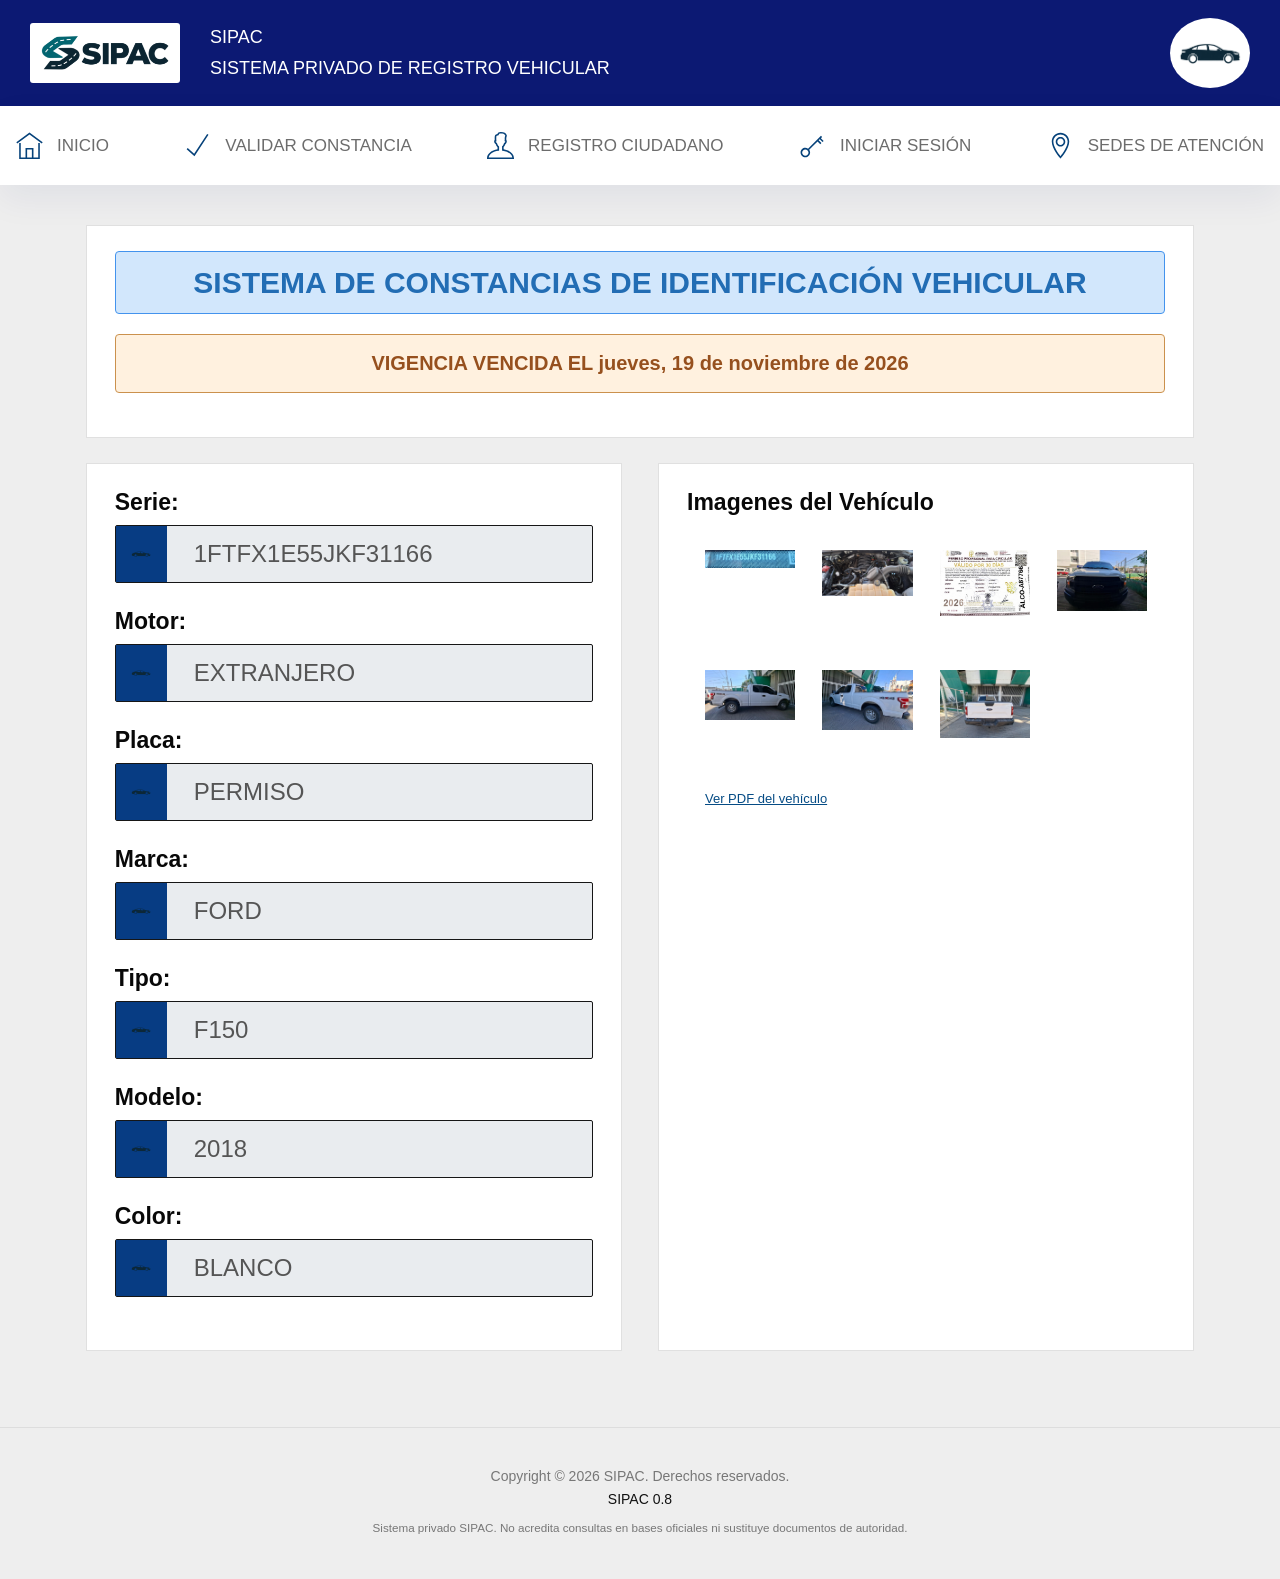
<file: index.html>
<!doctype html><html lang="es"><head><meta charset="utf-8"><meta name="viewport" content="width=device-width,initial-scale=1"><title>Consulta vehicular · SIPAC</title><link rel="stylesheet" href="consulta.css"></head><body><header class="topbar"><div class="brandrow"><img class="brandlogo" src="logo.png" alt="SIPAC"><div class="brandtext"><strong>SIPAC</strong>SISTEMA PRIVADO DE REGISTRO VEHICULAR</div><img class="brandvehicle" src="vehicle.png" alt="Silueta de vehículo"><button class="menutoggle" aria-label="Abrir menú" aria-expanded="false" aria-controls="main-menu"><span></span><span></span><span></span></button></div></header><nav id="main-menu" class="nav" aria-label="Menú principal"><div class="navinner"><a href="inicio.html"><svg viewBox="0 0 512 512" fill="currentColor" aria-hidden="true"><path transform="translate(0 480) scale(1 -1)" d="M421.647-1.882h-90.353v180.706h-150.588v-180.706h-90.353v271.059h-30.117v-301.176h391.529v301.176h-30.118v-271.059zM210.823-1.882v150.588h90.353v-150.588h-90.353zM505.856 285.048l-17.829-24.305-232.026 170.466-232.026-170.406-17.829 24.275 249.856 183.476 249.856-183.507z"/></svg><span>INICIO</span></a><a href="validar-constancia.html"><svg viewBox="0 0 512 512" fill="currentColor" aria-hidden="true"><path transform="translate(0 480) scale(1 -1)" d="M464.354 426.572l-266.029-406.137-148.119 132.096 20.058 22.468 122.007-108.845 246.905 376.923 25.178-16.505z"/></svg><span>VALIDAR CONSTANCIA</span></a><a href="registro-ciudadano.html"><svg viewBox="0 0 512 512" fill="currentColor" aria-hidden="true"><path transform="translate(0 480) scale(1 -1)" d="M512-16.58c-1.897 80.926-83.667 150.558-196.397 168.93v41.382c14.818 14.245 25.359 36.352 32.256 55.206 9.999 5 18.793 16.143 23.913 31.112 7.168 20.721 4.397 39.846-6.204 49.061 0.844 7.168 1.385 14.487 0.452 21.775-2.38 19.968 1.957 31.262 5.843 41.201 3.192 8.343 6.897 17.8 3.192 28.461-13.312 38.34-52.013 59.452-108.966 59.452l-7.951-0.15c-39.544-1.416-51.411-18.071-59.362-33.581-0.994-1.868-2.319-4.397-2.319-4.548-51.561-4.608-51.109-47.255-50.718-81.529l0.090-11.113c0-6.174 0.271-12.619 0.783-19.245-12.8-9.036-15.179-30.268-5.391-52.315 5.572-12.499 13.613-21.956 22.558-26.865 7.319-20.299 18.823-44.273 35.508-59.181v-38.641c-114.387-17.74-197.391-87.552-199.288-169.412l-0.361-15.42h512.692l-0.332 15.42zM31.744-1.882c11.806 63.067 86.106 115.079 184.38 126.615l13.282 1.566v80.293l-6.506 4.517c-11.836 8.192-23.823 28.522-32.828 55.748l-2.5 8.463-8.855 1.536c-1.596 0.572-6.264 4.608-9.939 12.89-2.259 5.060-3.132 9.397-3.373 12.499l15.36-4.307-2.892 22.558c-1.265 9.939-1.928 19.606-1.928 28.612l-0.090 11.445c-0.452 40.388 1.536 49.212 23.281 51.17 16.414 1.446 22.648 13.523 26.383 20.751 4.518 8.794 8.433 16.354 33.732 17.287l6.837 0.12c24.967 0 68.638-5.090 80.384-38.611 0-1.295-1.566-5.331-2.711-8.282-4.367-11.264-10.963-28.281-7.65-55.808 0.723-5.662-0.211-12.77-1.204-20.329l-2.68-24.245 13.282 1.446c0.241-3.132-0.12-8.101-2.259-14.216-2.921-8.704-7.288-13.191-7.138-13.673h-10.842l-3.433-10.3c-8.524-25.691-19.577-45.086-30.389-53.248l-5.964-4.517v-82.101l13.192-1.656c96.708-12.077 169.893-63.94 181.609-126.253h-448.542z"/></svg><span>REGISTRO CIUDADANO</span></a><a href="iniciar-sesion.html"><svg viewBox="0 0 512 512" fill="currentColor" aria-hidden="true"><path transform="translate(0 480) scale(1 -1)" d="M446.072 290.289l21.293 21.293-52.194 52.194 22.799 22.678-21.233 21.353-245.339-244.164c-14.577 10.12-32.226 16.113-51.291 16.113-49.815 0-90.353-40.538-90.353-90.353s40.538-90.353 90.353-90.353 90.353 40.538 90.353 90.353c0 19.908-6.686 38.189-17.619 53.127l158.54 157.756 52.344-52.345 21.293 21.293-52.315 52.284 21.113 21.022 52.254-52.254zM120.079 29.169c-33.22 0-60.236 27.015-60.236 60.236s27.016 60.236 60.236 60.236 60.236-27.015 60.236-60.236-27.016-60.236-60.236-60.236z"/></svg><span>INICIAR SESIÓN</span></a><a href="sedes-atencion.html"><svg viewBox="0 0 512 512" fill="currentColor" aria-hidden="true"><path transform="translate(0 480) scale(1 -1)" d="M256 464.941c-91.317 0-165.647-74.3-165.647-165.647 0-131.704 147.968-303.766 154.262-311.055l11.385-13.101 11.385 13.132c6.295 7.259 154.262 179.32 154.262 311.025 0 91.347-74.33 165.647-165.647 165.647zM256 21.76c-34.515 42.887-135.53 177.062-135.53 277.534 0 74.722 60.808 135.529 135.53 135.529s135.529-60.808 135.529-135.529c0-100.382-101.014-234.647-135.53-277.534zM256 385.461c-49.815 0-90.353-40.538-90.353-90.353s40.538-90.353 90.353-90.353 90.353 40.538 90.353 90.353-40.538 90.353-90.353 90.353zM256 234.873c-33.22 0-60.236 27.016-60.236 60.236s27.016 60.236 60.236 60.236 60.236-27.016 60.236-60.236-27.015-60.236-60.236-60.236z"/></svg><span>SEDES DE ATENCIÓN</span></a></div></nav><main><section class="intro"><h1>SISTEMA DE CONSTANCIAS DE IDENTIFICACIÓN VEHICULAR</h1><div class="validity" data-until="2026-11-19" data-status="" data-label="jueves, 19 de noviembre de 2026">VIGENTE HASTA EL jueves, 19 de noviembre de 2026</div></section><div class="columns"><section class="vehicle-data" aria-label="Datos del vehículo"><dl><dt>Serie:</dt><dd><span class="fieldicon"><img class="fieldbadge" src="vehicle.png" alt=""></span><span class="fieldvalue">1FTFX1E55JKF31166</span></dd><dt>Motor:</dt><dd><span class="fieldicon"><img class="fieldbadge" src="vehicle.png" alt=""></span><span class="fieldvalue">EXTRANJERO</span></dd><dt>Placa:</dt><dd><span class="fieldicon"><img class="fieldbadge" src="vehicle.png" alt=""></span><span class="fieldvalue">PERMISO</span></dd><dt>Marca:</dt><dd><span class="fieldicon"><img class="fieldbadge" src="vehicle.png" alt=""></span><span class="fieldvalue">FORD</span></dd><dt>Tipo:</dt><dd><span class="fieldicon"><img class="fieldbadge" src="vehicle.png" alt=""></span><span class="fieldvalue">F150</span></dd><dt>Modelo:</dt><dd><span class="fieldicon"><img class="fieldbadge" src="vehicle.png" alt=""></span><span class="fieldvalue">2018</span></dd><dt>Color:</dt><dd><span class="fieldicon"><img class="fieldbadge" src="vehicle.png" alt=""></span><span class="fieldvalue">BLANCO</span></dd></dl></section><section class="photos"><h2>Imagenes del Vehículo</h2><div class="gallery"><button aria-label="Ampliar Serie / NIV" data-photo="vehiculo-1.jpg" data-title="Serie / NIV"><img src="vehiculo-1.jpg" alt="Serie / NIV"></button><button aria-label="Ampliar Motor" data-photo="vehiculo-2.jpg" data-title="Motor"><img src="vehiculo-2.jpg" alt="Motor"></button><button aria-label="Ampliar Placas" data-photo="vehiculo-3.jpg" data-title="Placas"><img src="vehiculo-3.jpg" alt="Placas"></button><button aria-label="Ampliar Frente" data-photo="vehiculo-4.jpg" data-title="Frente"><img src="vehiculo-4.jpg" alt="Frente"></button><button aria-label="Ampliar Costado izquierdo" data-photo="vehiculo-5.jpg" data-title="Costado izquierdo"><img src="vehiculo-5.jpg" alt="Costado izquierdo"></button><button aria-label="Ampliar Costado derecho" data-photo="vehiculo-6.jpg" data-title="Costado derecho"><img src="vehiculo-6.jpg" alt="Costado derecho"></button><button aria-label="Ampliar Parte trasera" data-photo="vehiculo-7.jpg" data-title="Parte trasera"><img src="vehiculo-7.jpg" alt="Parte trasera"></button></div><p class="doclink"><a href="../PDF-pdfconstancia.php-idv-F4E8DF1AFF904BA9BE4E4AB1D91B36A9--/">Ver PDF del vehículo</a></p></section></div><dialog class="photo-viewer" aria-label="Diapositivas del vehículo"><div class="pv-toolbar"><button type="button" id="pv-thumbs" aria-label="Mostrar miniaturas" title="Mostrar miniaturas"><svg viewBox="0 0 24 24" fill="none" stroke="currentColor" stroke-width="1.7" aria-hidden="true"><path d="M3 3h5v5H3Zm0 8h5v5H3Zm0 8h5v3H3ZM11 3h5v5h-5Zm0 8h5v5h-5Zm8-8h3v5h-3Zm0 8h3v5h-3Z"/></svg></button><button type="button" id="pv-minus" aria-label="Alejar" title="Alejar"><svg viewBox="0 0 24 24" fill="none" stroke="currentColor" stroke-width="1.7" aria-hidden="true"><path d="M9 4a6 6 0 1 0 0 12 6 6 0 0 0 0-12M14 14l7 7M6 10h6"/></svg></button><button type="button" id="pv-plus" aria-label="Acercar" title="Acercar"><svg viewBox="0 0 24 24" fill="none" stroke="currentColor" stroke-width="1.7" aria-hidden="true"><path d="M9 4a6 6 0 1 0 0 12 6 6 0 0 0 0-12M14 14l7 7M6 10h6M9 7v6"/></svg></button><button type="button" id="pv-full" aria-label="Pantalla completa" title="Pantalla completa"><svg viewBox="0 0 24 24" fill="none" stroke="currentColor" stroke-width="1.7" aria-hidden="true"><path d="M9 3H3v6m12-6h6v6M3 15v6h6m6 0h6v-6"/></svg></button><button type="button" id="pv-play" aria-label="Iniciar diapositivas" title="Iniciar diapositivas"><svg viewBox="0 0 24 24" fill="none" stroke="currentColor" stroke-width="1.7" aria-hidden="true"><path d="M9 6v12l9-6Z"/></svg></button><a id="pv-download" download aria-label="Descargar fotografía" title="Descargar fotografía"><svg viewBox="0 0 24 24" fill="none" stroke="currentColor" stroke-width="1.7" aria-hidden="true"><path d="M12 3v13m-5-5 5 5 5-5M4 20h16"/></svg></a><button type="button" id="pv-close" aria-label="Cerrar fotografías" title="Cerrar fotografías"><svg viewBox="0 0 24 24" fill="none" stroke="currentColor" stroke-width="1.7" aria-hidden="true"><path d="m5 5 14 14M5 19 19 5"/></svg></button></div><div class="pv-meta"><span id="pv-count" aria-live="polite"></span><span id="pv-status" role="status"></span></div><div class="pv-stage"><img id="pv-image" alt="" draggable="false"><button type="button" id="pv-prev" aria-label="Foto anterior" title="Foto anterior"><svg viewBox="0 0 24 24" fill="none" stroke="currentColor" stroke-width="1.7" aria-hidden="true"><path d="M15 4 7 12l8 8M7 12h15"/></svg></button><button type="button" id="pv-next" aria-label="Foto siguiente" title="Foto siguiente"><svg viewBox="0 0 24 24" fill="none" stroke="currentColor" stroke-width="1.7" aria-hidden="true"><path d="m9 4 8 8-8 8M17 12H2"/></svg></button></div><p id="pv-caption"></p><div class="pv-thumbnails" hidden></div></dialog></main><footer class="footer"><p style="white-space:pre-line">Copyright © 2026 SIPAC. Derechos reservados.</p><p class="version">SIPAC 0.8</p><small>Sistema privado SIPAC. No acredita consultas en bases oficiales ni sustituye documentos de autoridad.</small></footer><script src="consulta.js" defer></script></body></html>
</file>
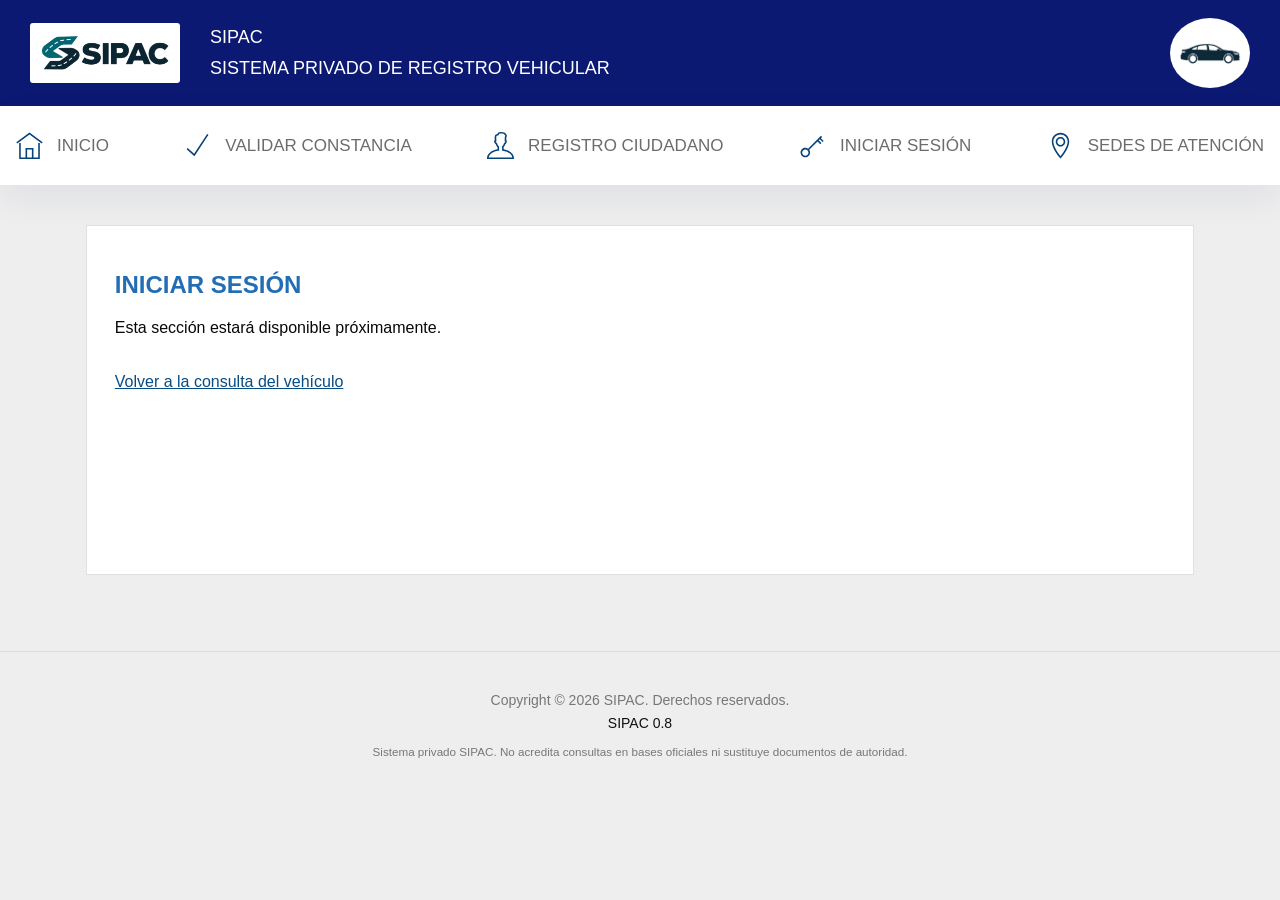
<file: iniciar-sesion.html>
<!doctype html><html lang="es"><head><meta charset="utf-8"><meta name="viewport" content="width=device-width,initial-scale=1"><title>INICIAR SESIÓN · SIPAC</title><link rel="stylesheet" href="consulta.css"></head><body><header class="topbar"><div class="brandrow"><img class="brandlogo" src="logo.png" alt="SIPAC"><div class="brandtext"><strong>SIPAC</strong>SISTEMA PRIVADO DE REGISTRO VEHICULAR</div><img class="brandvehicle" src="vehicle.png" alt="Silueta de vehículo"><button class="menutoggle" aria-label="Abrir menú" aria-expanded="false" aria-controls="main-menu"><span></span><span></span><span></span></button></div></header><nav id="main-menu" class="nav" aria-label="Menú principal"><div class="navinner"><a href="inicio.html"><svg viewBox="0 0 512 512" fill="currentColor" aria-hidden="true"><path transform="translate(0 480) scale(1 -1)" d="M421.647-1.882h-90.353v180.706h-150.588v-180.706h-90.353v271.059h-30.117v-301.176h391.529v301.176h-30.118v-271.059zM210.823-1.882v150.588h90.353v-150.588h-90.353zM505.856 285.048l-17.829-24.305-232.026 170.466-232.026-170.406-17.829 24.275 249.856 183.476 249.856-183.507z"/></svg><span>INICIO</span></a><a href="validar-constancia.html"><svg viewBox="0 0 512 512" fill="currentColor" aria-hidden="true"><path transform="translate(0 480) scale(1 -1)" d="M464.354 426.572l-266.029-406.137-148.119 132.096 20.058 22.468 122.007-108.845 246.905 376.923 25.178-16.505z"/></svg><span>VALIDAR CONSTANCIA</span></a><a href="registro-ciudadano.html"><svg viewBox="0 0 512 512" fill="currentColor" aria-hidden="true"><path transform="translate(0 480) scale(1 -1)" d="M512-16.58c-1.897 80.926-83.667 150.558-196.397 168.93v41.382c14.818 14.245 25.359 36.352 32.256 55.206 9.999 5 18.793 16.143 23.913 31.112 7.168 20.721 4.397 39.846-6.204 49.061 0.844 7.168 1.385 14.487 0.452 21.775-2.38 19.968 1.957 31.262 5.843 41.201 3.192 8.343 6.897 17.8 3.192 28.461-13.312 38.34-52.013 59.452-108.966 59.452l-7.951-0.15c-39.544-1.416-51.411-18.071-59.362-33.581-0.994-1.868-2.319-4.397-2.319-4.548-51.561-4.608-51.109-47.255-50.718-81.529l0.090-11.113c0-6.174 0.271-12.619 0.783-19.245-12.8-9.036-15.179-30.268-5.391-52.315 5.572-12.499 13.613-21.956 22.558-26.865 7.319-20.299 18.823-44.273 35.508-59.181v-38.641c-114.387-17.74-197.391-87.552-199.288-169.412l-0.361-15.42h512.692l-0.332 15.42zM31.744-1.882c11.806 63.067 86.106 115.079 184.38 126.615l13.282 1.566v80.293l-6.506 4.517c-11.836 8.192-23.823 28.522-32.828 55.748l-2.5 8.463-8.855 1.536c-1.596 0.572-6.264 4.608-9.939 12.89-2.259 5.060-3.132 9.397-3.373 12.499l15.36-4.307-2.892 22.558c-1.265 9.939-1.928 19.606-1.928 28.612l-0.090 11.445c-0.452 40.388 1.536 49.212 23.281 51.17 16.414 1.446 22.648 13.523 26.383 20.751 4.518 8.794 8.433 16.354 33.732 17.287l6.837 0.12c24.967 0 68.638-5.090 80.384-38.611 0-1.295-1.566-5.331-2.711-8.282-4.367-11.264-10.963-28.281-7.65-55.808 0.723-5.662-0.211-12.77-1.204-20.329l-2.68-24.245 13.282 1.446c0.241-3.132-0.12-8.101-2.259-14.216-2.921-8.704-7.288-13.191-7.138-13.673h-10.842l-3.433-10.3c-8.524-25.691-19.577-45.086-30.389-53.248l-5.964-4.517v-82.101l13.192-1.656c96.708-12.077 169.893-63.94 181.609-126.253h-448.542z"/></svg><span>REGISTRO CIUDADANO</span></a><a href="iniciar-sesion.html"><svg viewBox="0 0 512 512" fill="currentColor" aria-hidden="true"><path transform="translate(0 480) scale(1 -1)" d="M446.072 290.289l21.293 21.293-52.194 52.194 22.799 22.678-21.233 21.353-245.339-244.164c-14.577 10.12-32.226 16.113-51.291 16.113-49.815 0-90.353-40.538-90.353-90.353s40.538-90.353 90.353-90.353 90.353 40.538 90.353 90.353c0 19.908-6.686 38.189-17.619 53.127l158.54 157.756 52.344-52.345 21.293 21.293-52.315 52.284 21.113 21.022 52.254-52.254zM120.079 29.169c-33.22 0-60.236 27.015-60.236 60.236s27.016 60.236 60.236 60.236 60.236-27.015 60.236-60.236-27.016-60.236-60.236-60.236z"/></svg><span>INICIAR SESIÓN</span></a><a href="sedes-atencion.html"><svg viewBox="0 0 512 512" fill="currentColor" aria-hidden="true"><path transform="translate(0 480) scale(1 -1)" d="M256 464.941c-91.317 0-165.647-74.3-165.647-165.647 0-131.704 147.968-303.766 154.262-311.055l11.385-13.101 11.385 13.132c6.295 7.259 154.262 179.32 154.262 311.025 0 91.347-74.33 165.647-165.647 165.647zM256 21.76c-34.515 42.887-135.53 177.062-135.53 277.534 0 74.722 60.808 135.529 135.53 135.529s135.529-60.808 135.529-135.529c0-100.382-101.014-234.647-135.53-277.534zM256 385.461c-49.815 0-90.353-40.538-90.353-90.353s40.538-90.353 90.353-90.353 90.353 40.538 90.353 90.353-40.538 90.353-90.353 90.353zM256 234.873c-33.22 0-60.236 27.016-60.236 60.236s27.016 60.236 60.236 60.236 60.236-27.016 60.236-60.236-27.015-60.236-60.236-60.236z"/></svg><span>SEDES DE ATENCIÓN</span></a></div></nav><main><section class="placeholder"><h1>INICIAR SESIÓN</h1><p>Esta sección estará disponible próximamente.</p><a class="backlink" href="index.html">Volver a la consulta del vehículo</a></section></main><footer class="footer"><p style="white-space:pre-line">Copyright © 2026 SIPAC. Derechos reservados.</p><p class="version">SIPAC 0.8</p><small>Sistema privado SIPAC. No acredita consultas en bases oficiales ni sustituye documentos de autoridad.</small></footer><script src="consulta.js" defer></script></body></html>
</file>
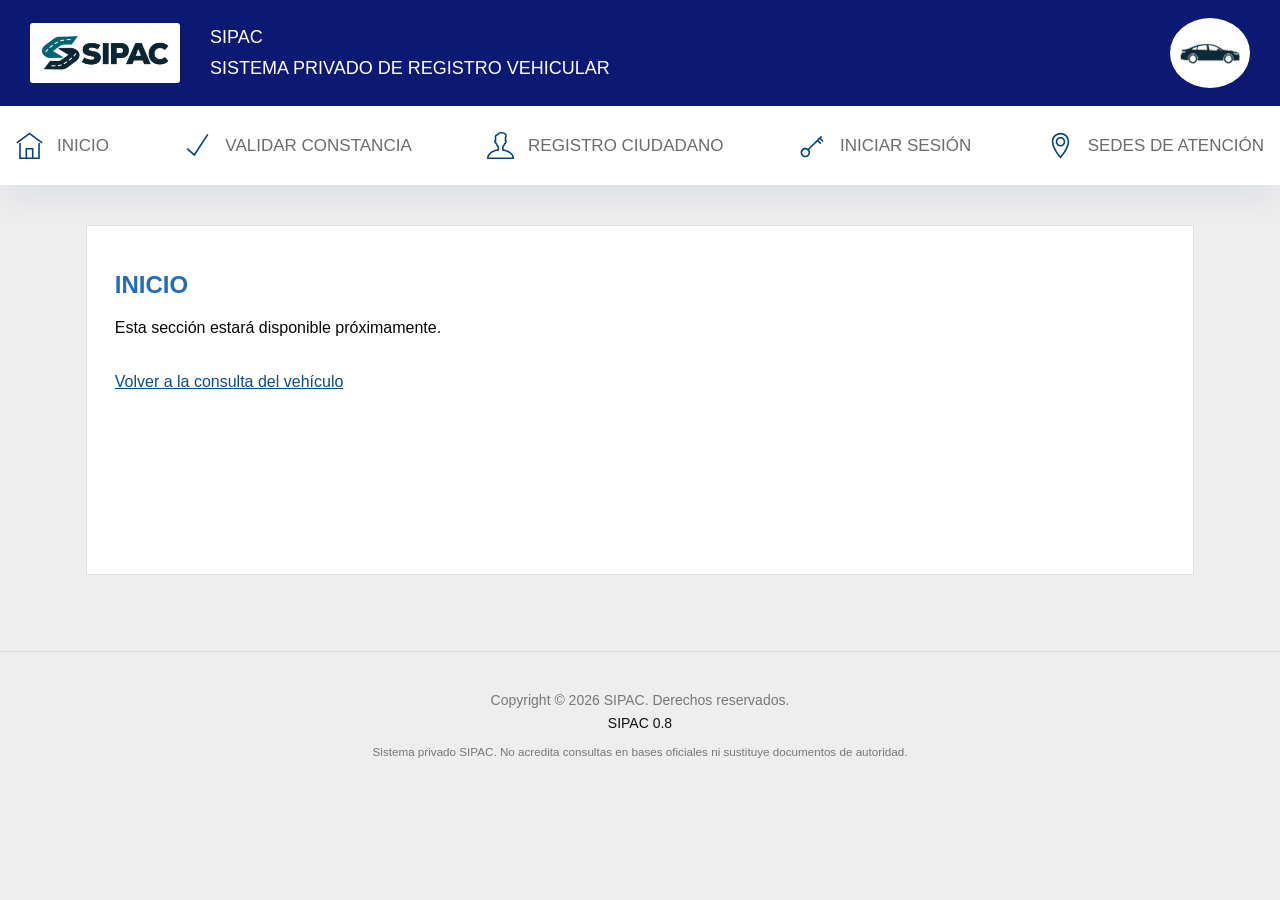
<file: inicio.html>
<!doctype html><html lang="es"><head><meta charset="utf-8"><meta name="viewport" content="width=device-width,initial-scale=1"><title>INICIO · SIPAC</title><link rel="stylesheet" href="consulta.css"></head><body><header class="topbar"><div class="brandrow"><img class="brandlogo" src="logo.png" alt="SIPAC"><div class="brandtext"><strong>SIPAC</strong>SISTEMA PRIVADO DE REGISTRO VEHICULAR</div><img class="brandvehicle" src="vehicle.png" alt="Silueta de vehículo"><button class="menutoggle" aria-label="Abrir menú" aria-expanded="false" aria-controls="main-menu"><span></span><span></span><span></span></button></div></header><nav id="main-menu" class="nav" aria-label="Menú principal"><div class="navinner"><a href="inicio.html"><svg viewBox="0 0 512 512" fill="currentColor" aria-hidden="true"><path transform="translate(0 480) scale(1 -1)" d="M421.647-1.882h-90.353v180.706h-150.588v-180.706h-90.353v271.059h-30.117v-301.176h391.529v301.176h-30.118v-271.059zM210.823-1.882v150.588h90.353v-150.588h-90.353zM505.856 285.048l-17.829-24.305-232.026 170.466-232.026-170.406-17.829 24.275 249.856 183.476 249.856-183.507z"/></svg><span>INICIO</span></a><a href="validar-constancia.html"><svg viewBox="0 0 512 512" fill="currentColor" aria-hidden="true"><path transform="translate(0 480) scale(1 -1)" d="M464.354 426.572l-266.029-406.137-148.119 132.096 20.058 22.468 122.007-108.845 246.905 376.923 25.178-16.505z"/></svg><span>VALIDAR CONSTANCIA</span></a><a href="registro-ciudadano.html"><svg viewBox="0 0 512 512" fill="currentColor" aria-hidden="true"><path transform="translate(0 480) scale(1 -1)" d="M512-16.58c-1.897 80.926-83.667 150.558-196.397 168.93v41.382c14.818 14.245 25.359 36.352 32.256 55.206 9.999 5 18.793 16.143 23.913 31.112 7.168 20.721 4.397 39.846-6.204 49.061 0.844 7.168 1.385 14.487 0.452 21.775-2.38 19.968 1.957 31.262 5.843 41.201 3.192 8.343 6.897 17.8 3.192 28.461-13.312 38.34-52.013 59.452-108.966 59.452l-7.951-0.15c-39.544-1.416-51.411-18.071-59.362-33.581-0.994-1.868-2.319-4.397-2.319-4.548-51.561-4.608-51.109-47.255-50.718-81.529l0.090-11.113c0-6.174 0.271-12.619 0.783-19.245-12.8-9.036-15.179-30.268-5.391-52.315 5.572-12.499 13.613-21.956 22.558-26.865 7.319-20.299 18.823-44.273 35.508-59.181v-38.641c-114.387-17.74-197.391-87.552-199.288-169.412l-0.361-15.42h512.692l-0.332 15.42zM31.744-1.882c11.806 63.067 86.106 115.079 184.38 126.615l13.282 1.566v80.293l-6.506 4.517c-11.836 8.192-23.823 28.522-32.828 55.748l-2.5 8.463-8.855 1.536c-1.596 0.572-6.264 4.608-9.939 12.89-2.259 5.060-3.132 9.397-3.373 12.499l15.36-4.307-2.892 22.558c-1.265 9.939-1.928 19.606-1.928 28.612l-0.090 11.445c-0.452 40.388 1.536 49.212 23.281 51.17 16.414 1.446 22.648 13.523 26.383 20.751 4.518 8.794 8.433 16.354 33.732 17.287l6.837 0.12c24.967 0 68.638-5.090 80.384-38.611 0-1.295-1.566-5.331-2.711-8.282-4.367-11.264-10.963-28.281-7.65-55.808 0.723-5.662-0.211-12.77-1.204-20.329l-2.68-24.245 13.282 1.446c0.241-3.132-0.12-8.101-2.259-14.216-2.921-8.704-7.288-13.191-7.138-13.673h-10.842l-3.433-10.3c-8.524-25.691-19.577-45.086-30.389-53.248l-5.964-4.517v-82.101l13.192-1.656c96.708-12.077 169.893-63.94 181.609-126.253h-448.542z"/></svg><span>REGISTRO CIUDADANO</span></a><a href="iniciar-sesion.html"><svg viewBox="0 0 512 512" fill="currentColor" aria-hidden="true"><path transform="translate(0 480) scale(1 -1)" d="M446.072 290.289l21.293 21.293-52.194 52.194 22.799 22.678-21.233 21.353-245.339-244.164c-14.577 10.12-32.226 16.113-51.291 16.113-49.815 0-90.353-40.538-90.353-90.353s40.538-90.353 90.353-90.353 90.353 40.538 90.353 90.353c0 19.908-6.686 38.189-17.619 53.127l158.54 157.756 52.344-52.345 21.293 21.293-52.315 52.284 21.113 21.022 52.254-52.254zM120.079 29.169c-33.22 0-60.236 27.015-60.236 60.236s27.016 60.236 60.236 60.236 60.236-27.015 60.236-60.236-27.016-60.236-60.236-60.236z"/></svg><span>INICIAR SESIÓN</span></a><a href="sedes-atencion.html"><svg viewBox="0 0 512 512" fill="currentColor" aria-hidden="true"><path transform="translate(0 480) scale(1 -1)" d="M256 464.941c-91.317 0-165.647-74.3-165.647-165.647 0-131.704 147.968-303.766 154.262-311.055l11.385-13.101 11.385 13.132c6.295 7.259 154.262 179.32 154.262 311.025 0 91.347-74.33 165.647-165.647 165.647zM256 21.76c-34.515 42.887-135.53 177.062-135.53 277.534 0 74.722 60.808 135.529 135.53 135.529s135.529-60.808 135.529-135.529c0-100.382-101.014-234.647-135.53-277.534zM256 385.461c-49.815 0-90.353-40.538-90.353-90.353s40.538-90.353 90.353-90.353 90.353 40.538 90.353 90.353-40.538 90.353-90.353 90.353zM256 234.873c-33.22 0-60.236 27.016-60.236 60.236s27.016 60.236 60.236 60.236 60.236-27.016 60.236-60.236-27.015-60.236-60.236-60.236z"/></svg><span>SEDES DE ATENCIÓN</span></a></div></nav><main><section class="placeholder"><h1>INICIO</h1><p>Esta sección estará disponible próximamente.</p><a class="backlink" href="index.html">Volver a la consulta del vehículo</a></section></main><footer class="footer"><p style="white-space:pre-line">Copyright © 2026 SIPAC. Derechos reservados.</p><p class="version">SIPAC 0.8</p><small>Sistema privado SIPAC. No acredita consultas en bases oficiales ni sustituye documentos de autoridad.</small></footer><script src="consulta.js" defer></script></body></html>
</file>
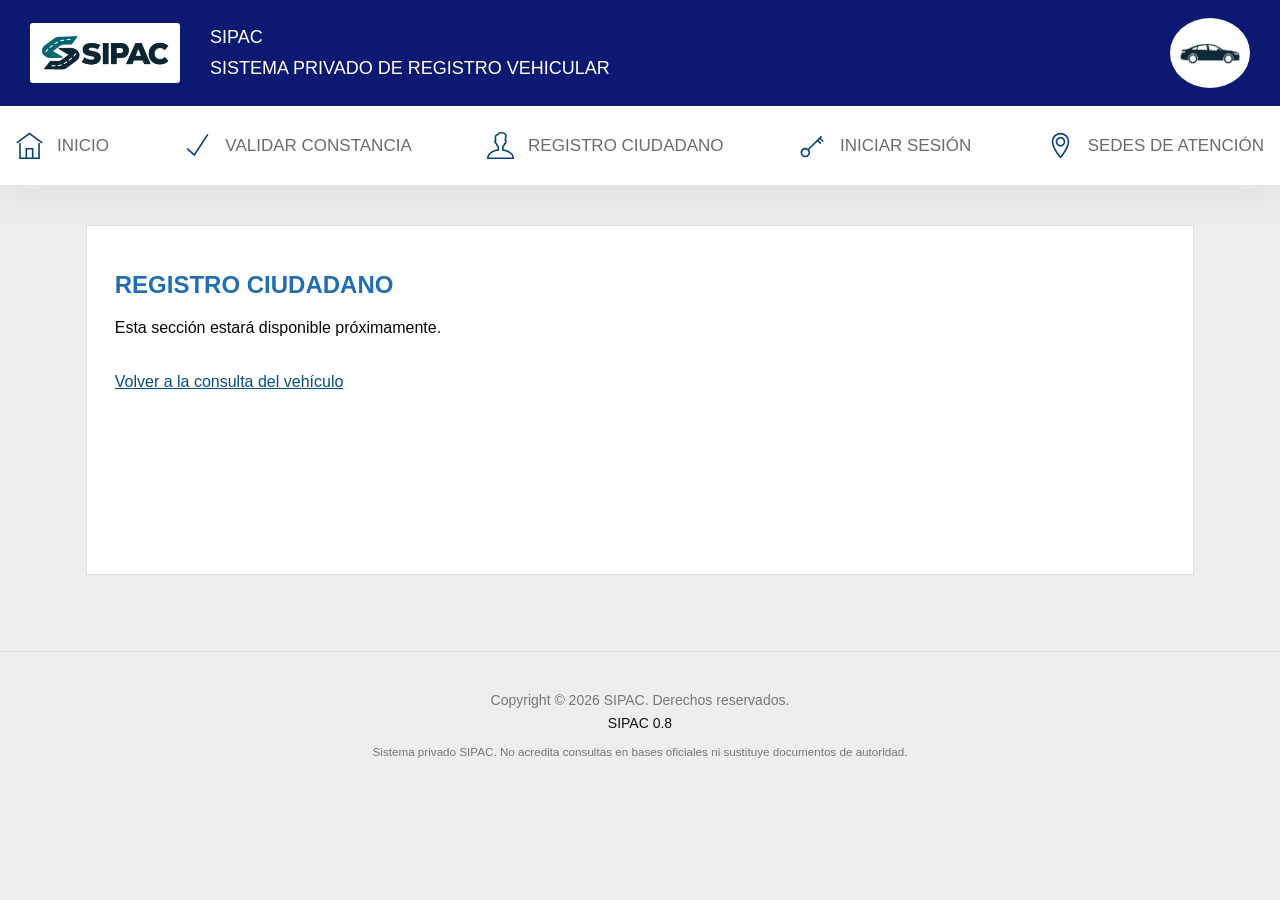
<file: registro-ciudadano.html>
<!doctype html><html lang="es"><head><meta charset="utf-8"><meta name="viewport" content="width=device-width,initial-scale=1"><title>REGISTRO CIUDADANO · SIPAC</title><link rel="stylesheet" href="consulta.css"></head><body><header class="topbar"><div class="brandrow"><img class="brandlogo" src="logo.png" alt="SIPAC"><div class="brandtext"><strong>SIPAC</strong>SISTEMA PRIVADO DE REGISTRO VEHICULAR</div><img class="brandvehicle" src="vehicle.png" alt="Silueta de vehículo"><button class="menutoggle" aria-label="Abrir menú" aria-expanded="false" aria-controls="main-menu"><span></span><span></span><span></span></button></div></header><nav id="main-menu" class="nav" aria-label="Menú principal"><div class="navinner"><a href="inicio.html"><svg viewBox="0 0 512 512" fill="currentColor" aria-hidden="true"><path transform="translate(0 480) scale(1 -1)" d="M421.647-1.882h-90.353v180.706h-150.588v-180.706h-90.353v271.059h-30.117v-301.176h391.529v301.176h-30.118v-271.059zM210.823-1.882v150.588h90.353v-150.588h-90.353zM505.856 285.048l-17.829-24.305-232.026 170.466-232.026-170.406-17.829 24.275 249.856 183.476 249.856-183.507z"/></svg><span>INICIO</span></a><a href="validar-constancia.html"><svg viewBox="0 0 512 512" fill="currentColor" aria-hidden="true"><path transform="translate(0 480) scale(1 -1)" d="M464.354 426.572l-266.029-406.137-148.119 132.096 20.058 22.468 122.007-108.845 246.905 376.923 25.178-16.505z"/></svg><span>VALIDAR CONSTANCIA</span></a><a href="registro-ciudadano.html"><svg viewBox="0 0 512 512" fill="currentColor" aria-hidden="true"><path transform="translate(0 480) scale(1 -1)" d="M512-16.58c-1.897 80.926-83.667 150.558-196.397 168.93v41.382c14.818 14.245 25.359 36.352 32.256 55.206 9.999 5 18.793 16.143 23.913 31.112 7.168 20.721 4.397 39.846-6.204 49.061 0.844 7.168 1.385 14.487 0.452 21.775-2.38 19.968 1.957 31.262 5.843 41.201 3.192 8.343 6.897 17.8 3.192 28.461-13.312 38.34-52.013 59.452-108.966 59.452l-7.951-0.15c-39.544-1.416-51.411-18.071-59.362-33.581-0.994-1.868-2.319-4.397-2.319-4.548-51.561-4.608-51.109-47.255-50.718-81.529l0.090-11.113c0-6.174 0.271-12.619 0.783-19.245-12.8-9.036-15.179-30.268-5.391-52.315 5.572-12.499 13.613-21.956 22.558-26.865 7.319-20.299 18.823-44.273 35.508-59.181v-38.641c-114.387-17.74-197.391-87.552-199.288-169.412l-0.361-15.42h512.692l-0.332 15.42zM31.744-1.882c11.806 63.067 86.106 115.079 184.38 126.615l13.282 1.566v80.293l-6.506 4.517c-11.836 8.192-23.823 28.522-32.828 55.748l-2.5 8.463-8.855 1.536c-1.596 0.572-6.264 4.608-9.939 12.89-2.259 5.060-3.132 9.397-3.373 12.499l15.36-4.307-2.892 22.558c-1.265 9.939-1.928 19.606-1.928 28.612l-0.090 11.445c-0.452 40.388 1.536 49.212 23.281 51.17 16.414 1.446 22.648 13.523 26.383 20.751 4.518 8.794 8.433 16.354 33.732 17.287l6.837 0.12c24.967 0 68.638-5.090 80.384-38.611 0-1.295-1.566-5.331-2.711-8.282-4.367-11.264-10.963-28.281-7.65-55.808 0.723-5.662-0.211-12.77-1.204-20.329l-2.68-24.245 13.282 1.446c0.241-3.132-0.12-8.101-2.259-14.216-2.921-8.704-7.288-13.191-7.138-13.673h-10.842l-3.433-10.3c-8.524-25.691-19.577-45.086-30.389-53.248l-5.964-4.517v-82.101l13.192-1.656c96.708-12.077 169.893-63.94 181.609-126.253h-448.542z"/></svg><span>REGISTRO CIUDADANO</span></a><a href="iniciar-sesion.html"><svg viewBox="0 0 512 512" fill="currentColor" aria-hidden="true"><path transform="translate(0 480) scale(1 -1)" d="M446.072 290.289l21.293 21.293-52.194 52.194 22.799 22.678-21.233 21.353-245.339-244.164c-14.577 10.12-32.226 16.113-51.291 16.113-49.815 0-90.353-40.538-90.353-90.353s40.538-90.353 90.353-90.353 90.353 40.538 90.353 90.353c0 19.908-6.686 38.189-17.619 53.127l158.54 157.756 52.344-52.345 21.293 21.293-52.315 52.284 21.113 21.022 52.254-52.254zM120.079 29.169c-33.22 0-60.236 27.015-60.236 60.236s27.016 60.236 60.236 60.236 60.236-27.015 60.236-60.236-27.016-60.236-60.236-60.236z"/></svg><span>INICIAR SESIÓN</span></a><a href="sedes-atencion.html"><svg viewBox="0 0 512 512" fill="currentColor" aria-hidden="true"><path transform="translate(0 480) scale(1 -1)" d="M256 464.941c-91.317 0-165.647-74.3-165.647-165.647 0-131.704 147.968-303.766 154.262-311.055l11.385-13.101 11.385 13.132c6.295 7.259 154.262 179.32 154.262 311.025 0 91.347-74.33 165.647-165.647 165.647zM256 21.76c-34.515 42.887-135.53 177.062-135.53 277.534 0 74.722 60.808 135.529 135.53 135.529s135.529-60.808 135.529-135.529c0-100.382-101.014-234.647-135.53-277.534zM256 385.461c-49.815 0-90.353-40.538-90.353-90.353s40.538-90.353 90.353-90.353 90.353 40.538 90.353 90.353-40.538 90.353-90.353 90.353zM256 234.873c-33.22 0-60.236 27.016-60.236 60.236s27.016 60.236 60.236 60.236 60.236-27.016 60.236-60.236-27.015-60.236-60.236-60.236z"/></svg><span>SEDES DE ATENCIÓN</span></a></div></nav><main><section class="placeholder"><h1>REGISTRO CIUDADANO</h1><p>Esta sección estará disponible próximamente.</p><a class="backlink" href="index.html">Volver a la consulta del vehículo</a></section></main><footer class="footer"><p style="white-space:pre-line">Copyright © 2026 SIPAC. Derechos reservados.</p><p class="version">SIPAC 0.8</p><small>Sistema privado SIPAC. No acredita consultas en bases oficiales ni sustituye documentos de autoridad.</small></footer><script src="consulta.js" defer></script></body></html>
</file>
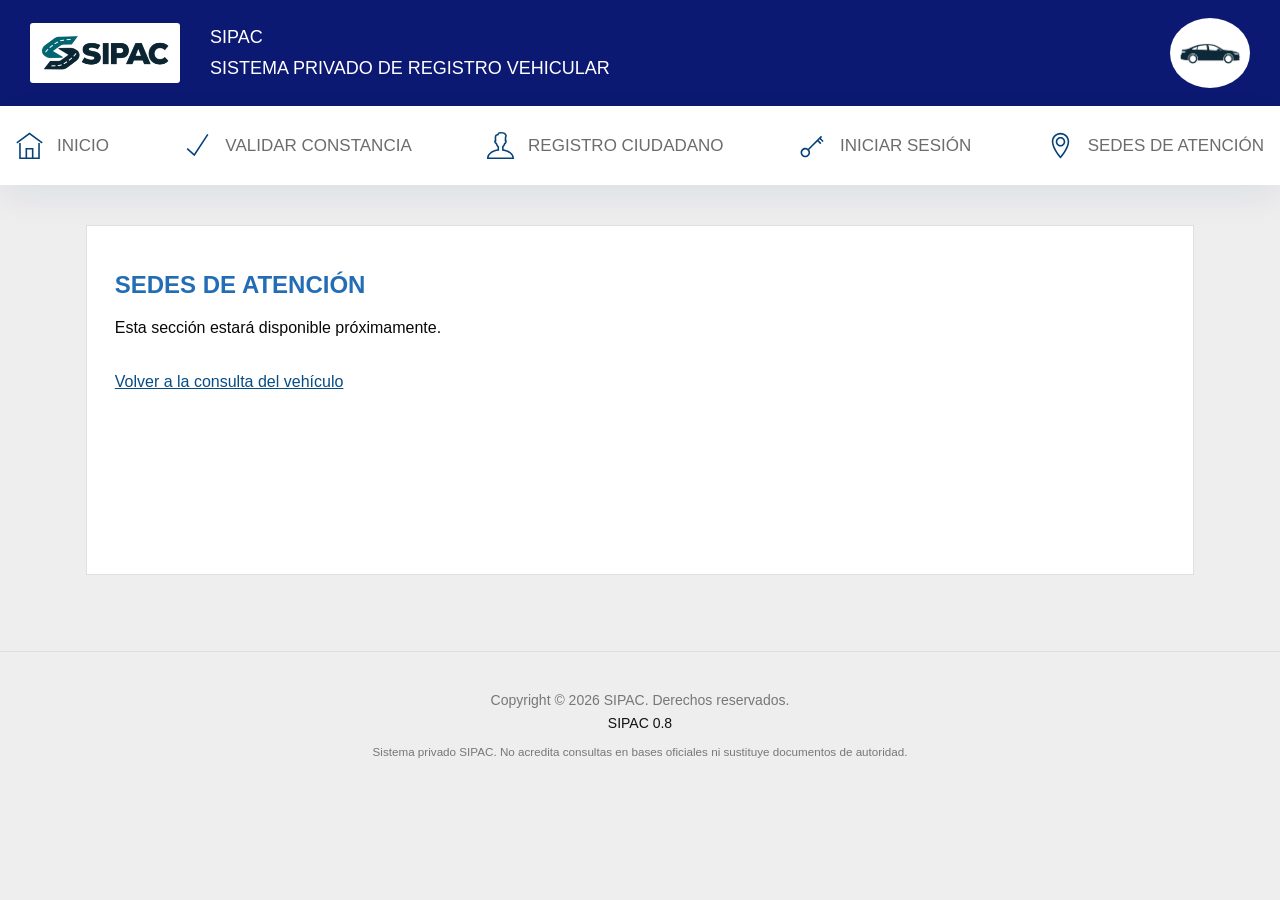
<file: sedes-atencion.html>
<!doctype html><html lang="es"><head><meta charset="utf-8"><meta name="viewport" content="width=device-width,initial-scale=1"><title>SEDES DE ATENCIÓN · SIPAC</title><link rel="stylesheet" href="consulta.css"></head><body><header class="topbar"><div class="brandrow"><img class="brandlogo" src="logo.png" alt="SIPAC"><div class="brandtext"><strong>SIPAC</strong>SISTEMA PRIVADO DE REGISTRO VEHICULAR</div><img class="brandvehicle" src="vehicle.png" alt="Silueta de vehículo"><button class="menutoggle" aria-label="Abrir menú" aria-expanded="false" aria-controls="main-menu"><span></span><span></span><span></span></button></div></header><nav id="main-menu" class="nav" aria-label="Menú principal"><div class="navinner"><a href="inicio.html"><svg viewBox="0 0 512 512" fill="currentColor" aria-hidden="true"><path transform="translate(0 480) scale(1 -1)" d="M421.647-1.882h-90.353v180.706h-150.588v-180.706h-90.353v271.059h-30.117v-301.176h391.529v301.176h-30.118v-271.059zM210.823-1.882v150.588h90.353v-150.588h-90.353zM505.856 285.048l-17.829-24.305-232.026 170.466-232.026-170.406-17.829 24.275 249.856 183.476 249.856-183.507z"/></svg><span>INICIO</span></a><a href="validar-constancia.html"><svg viewBox="0 0 512 512" fill="currentColor" aria-hidden="true"><path transform="translate(0 480) scale(1 -1)" d="M464.354 426.572l-266.029-406.137-148.119 132.096 20.058 22.468 122.007-108.845 246.905 376.923 25.178-16.505z"/></svg><span>VALIDAR CONSTANCIA</span></a><a href="registro-ciudadano.html"><svg viewBox="0 0 512 512" fill="currentColor" aria-hidden="true"><path transform="translate(0 480) scale(1 -1)" d="M512-16.58c-1.897 80.926-83.667 150.558-196.397 168.93v41.382c14.818 14.245 25.359 36.352 32.256 55.206 9.999 5 18.793 16.143 23.913 31.112 7.168 20.721 4.397 39.846-6.204 49.061 0.844 7.168 1.385 14.487 0.452 21.775-2.38 19.968 1.957 31.262 5.843 41.201 3.192 8.343 6.897 17.8 3.192 28.461-13.312 38.34-52.013 59.452-108.966 59.452l-7.951-0.15c-39.544-1.416-51.411-18.071-59.362-33.581-0.994-1.868-2.319-4.397-2.319-4.548-51.561-4.608-51.109-47.255-50.718-81.529l0.090-11.113c0-6.174 0.271-12.619 0.783-19.245-12.8-9.036-15.179-30.268-5.391-52.315 5.572-12.499 13.613-21.956 22.558-26.865 7.319-20.299 18.823-44.273 35.508-59.181v-38.641c-114.387-17.74-197.391-87.552-199.288-169.412l-0.361-15.42h512.692l-0.332 15.42zM31.744-1.882c11.806 63.067 86.106 115.079 184.38 126.615l13.282 1.566v80.293l-6.506 4.517c-11.836 8.192-23.823 28.522-32.828 55.748l-2.5 8.463-8.855 1.536c-1.596 0.572-6.264 4.608-9.939 12.89-2.259 5.060-3.132 9.397-3.373 12.499l15.36-4.307-2.892 22.558c-1.265 9.939-1.928 19.606-1.928 28.612l-0.090 11.445c-0.452 40.388 1.536 49.212 23.281 51.17 16.414 1.446 22.648 13.523 26.383 20.751 4.518 8.794 8.433 16.354 33.732 17.287l6.837 0.12c24.967 0 68.638-5.090 80.384-38.611 0-1.295-1.566-5.331-2.711-8.282-4.367-11.264-10.963-28.281-7.65-55.808 0.723-5.662-0.211-12.77-1.204-20.329l-2.68-24.245 13.282 1.446c0.241-3.132-0.12-8.101-2.259-14.216-2.921-8.704-7.288-13.191-7.138-13.673h-10.842l-3.433-10.3c-8.524-25.691-19.577-45.086-30.389-53.248l-5.964-4.517v-82.101l13.192-1.656c96.708-12.077 169.893-63.94 181.609-126.253h-448.542z"/></svg><span>REGISTRO CIUDADANO</span></a><a href="iniciar-sesion.html"><svg viewBox="0 0 512 512" fill="currentColor" aria-hidden="true"><path transform="translate(0 480) scale(1 -1)" d="M446.072 290.289l21.293 21.293-52.194 52.194 22.799 22.678-21.233 21.353-245.339-244.164c-14.577 10.12-32.226 16.113-51.291 16.113-49.815 0-90.353-40.538-90.353-90.353s40.538-90.353 90.353-90.353 90.353 40.538 90.353 90.353c0 19.908-6.686 38.189-17.619 53.127l158.54 157.756 52.344-52.345 21.293 21.293-52.315 52.284 21.113 21.022 52.254-52.254zM120.079 29.169c-33.22 0-60.236 27.015-60.236 60.236s27.016 60.236 60.236 60.236 60.236-27.015 60.236-60.236-27.016-60.236-60.236-60.236z"/></svg><span>INICIAR SESIÓN</span></a><a href="sedes-atencion.html"><svg viewBox="0 0 512 512" fill="currentColor" aria-hidden="true"><path transform="translate(0 480) scale(1 -1)" d="M256 464.941c-91.317 0-165.647-74.3-165.647-165.647 0-131.704 147.968-303.766 154.262-311.055l11.385-13.101 11.385 13.132c6.295 7.259 154.262 179.32 154.262 311.025 0 91.347-74.33 165.647-165.647 165.647zM256 21.76c-34.515 42.887-135.53 177.062-135.53 277.534 0 74.722 60.808 135.529 135.53 135.529s135.529-60.808 135.529-135.529c0-100.382-101.014-234.647-135.53-277.534zM256 385.461c-49.815 0-90.353-40.538-90.353-90.353s40.538-90.353 90.353-90.353 90.353 40.538 90.353 90.353-40.538 90.353-90.353 90.353zM256 234.873c-33.22 0-60.236 27.016-60.236 60.236s27.016 60.236 60.236 60.236 60.236-27.016 60.236-60.236-27.015-60.236-60.236-60.236z"/></svg><span>SEDES DE ATENCIÓN</span></a></div></nav><main><section class="placeholder"><h1>SEDES DE ATENCIÓN</h1><p>Esta sección estará disponible próximamente.</p><a class="backlink" href="index.html">Volver a la consulta del vehículo</a></section></main><footer class="footer"><p style="white-space:pre-line">Copyright © 2026 SIPAC. Derechos reservados.</p><p class="version">SIPAC 0.8</p><small>Sistema privado SIPAC. No acredita consultas en bases oficiales ni sustituye documentos de autoridad.</small></footer><script src="consulta.js" defer></script></body></html>
</file>
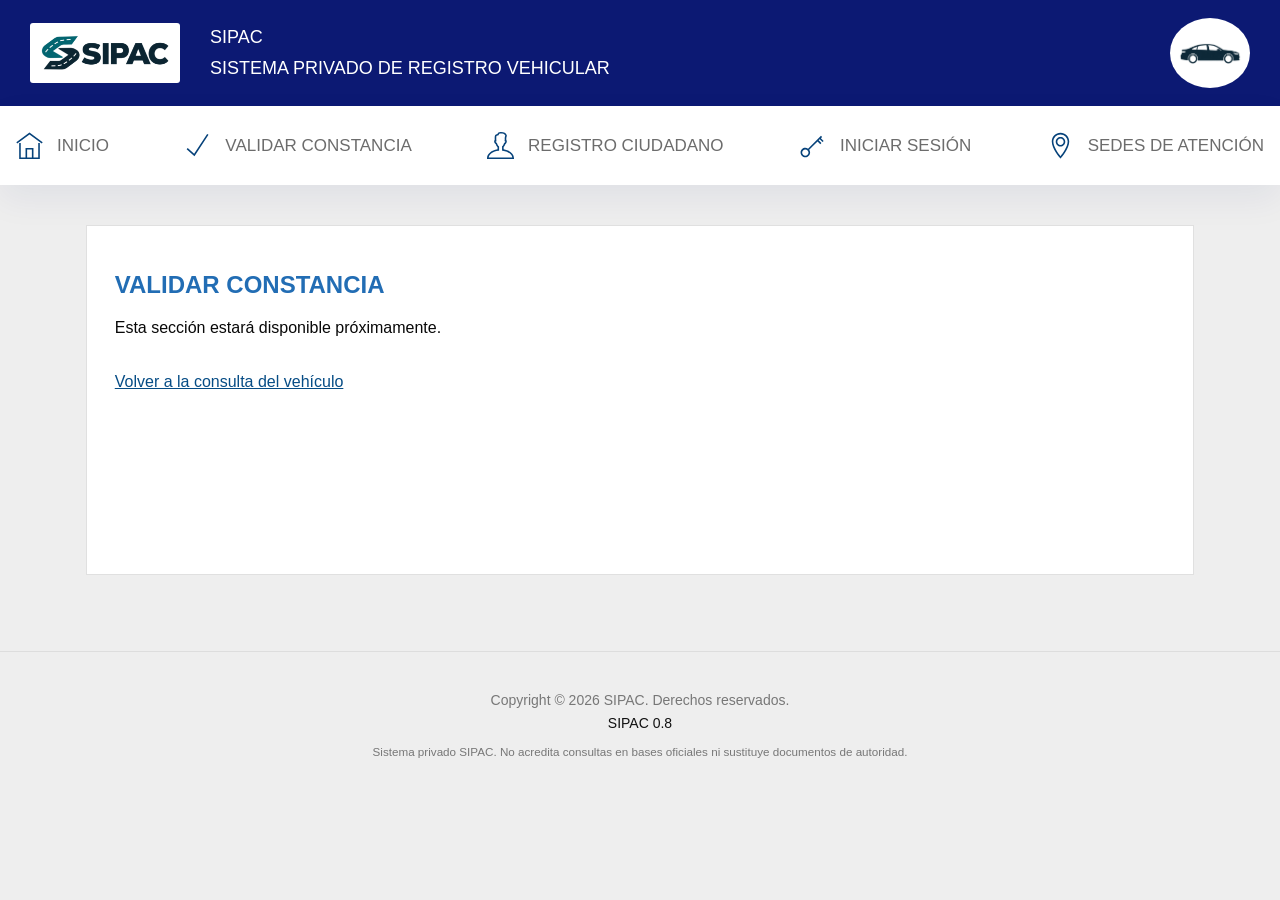
<file: validar-constancia.html>
<!doctype html><html lang="es"><head><meta charset="utf-8"><meta name="viewport" content="width=device-width,initial-scale=1"><title>VALIDAR CONSTANCIA · SIPAC</title><link rel="stylesheet" href="consulta.css"></head><body><header class="topbar"><div class="brandrow"><img class="brandlogo" src="logo.png" alt="SIPAC"><div class="brandtext"><strong>SIPAC</strong>SISTEMA PRIVADO DE REGISTRO VEHICULAR</div><img class="brandvehicle" src="vehicle.png" alt="Silueta de vehículo"><button class="menutoggle" aria-label="Abrir menú" aria-expanded="false" aria-controls="main-menu"><span></span><span></span><span></span></button></div></header><nav id="main-menu" class="nav" aria-label="Menú principal"><div class="navinner"><a href="inicio.html"><svg viewBox="0 0 512 512" fill="currentColor" aria-hidden="true"><path transform="translate(0 480) scale(1 -1)" d="M421.647-1.882h-90.353v180.706h-150.588v-180.706h-90.353v271.059h-30.117v-301.176h391.529v301.176h-30.118v-271.059zM210.823-1.882v150.588h90.353v-150.588h-90.353zM505.856 285.048l-17.829-24.305-232.026 170.466-232.026-170.406-17.829 24.275 249.856 183.476 249.856-183.507z"/></svg><span>INICIO</span></a><a href="validar-constancia.html"><svg viewBox="0 0 512 512" fill="currentColor" aria-hidden="true"><path transform="translate(0 480) scale(1 -1)" d="M464.354 426.572l-266.029-406.137-148.119 132.096 20.058 22.468 122.007-108.845 246.905 376.923 25.178-16.505z"/></svg><span>VALIDAR CONSTANCIA</span></a><a href="registro-ciudadano.html"><svg viewBox="0 0 512 512" fill="currentColor" aria-hidden="true"><path transform="translate(0 480) scale(1 -1)" d="M512-16.58c-1.897 80.926-83.667 150.558-196.397 168.93v41.382c14.818 14.245 25.359 36.352 32.256 55.206 9.999 5 18.793 16.143 23.913 31.112 7.168 20.721 4.397 39.846-6.204 49.061 0.844 7.168 1.385 14.487 0.452 21.775-2.38 19.968 1.957 31.262 5.843 41.201 3.192 8.343 6.897 17.8 3.192 28.461-13.312 38.34-52.013 59.452-108.966 59.452l-7.951-0.15c-39.544-1.416-51.411-18.071-59.362-33.581-0.994-1.868-2.319-4.397-2.319-4.548-51.561-4.608-51.109-47.255-50.718-81.529l0.090-11.113c0-6.174 0.271-12.619 0.783-19.245-12.8-9.036-15.179-30.268-5.391-52.315 5.572-12.499 13.613-21.956 22.558-26.865 7.319-20.299 18.823-44.273 35.508-59.181v-38.641c-114.387-17.74-197.391-87.552-199.288-169.412l-0.361-15.42h512.692l-0.332 15.42zM31.744-1.882c11.806 63.067 86.106 115.079 184.38 126.615l13.282 1.566v80.293l-6.506 4.517c-11.836 8.192-23.823 28.522-32.828 55.748l-2.5 8.463-8.855 1.536c-1.596 0.572-6.264 4.608-9.939 12.89-2.259 5.060-3.132 9.397-3.373 12.499l15.36-4.307-2.892 22.558c-1.265 9.939-1.928 19.606-1.928 28.612l-0.090 11.445c-0.452 40.388 1.536 49.212 23.281 51.17 16.414 1.446 22.648 13.523 26.383 20.751 4.518 8.794 8.433 16.354 33.732 17.287l6.837 0.12c24.967 0 68.638-5.090 80.384-38.611 0-1.295-1.566-5.331-2.711-8.282-4.367-11.264-10.963-28.281-7.65-55.808 0.723-5.662-0.211-12.77-1.204-20.329l-2.68-24.245 13.282 1.446c0.241-3.132-0.12-8.101-2.259-14.216-2.921-8.704-7.288-13.191-7.138-13.673h-10.842l-3.433-10.3c-8.524-25.691-19.577-45.086-30.389-53.248l-5.964-4.517v-82.101l13.192-1.656c96.708-12.077 169.893-63.94 181.609-126.253h-448.542z"/></svg><span>REGISTRO CIUDADANO</span></a><a href="iniciar-sesion.html"><svg viewBox="0 0 512 512" fill="currentColor" aria-hidden="true"><path transform="translate(0 480) scale(1 -1)" d="M446.072 290.289l21.293 21.293-52.194 52.194 22.799 22.678-21.233 21.353-245.339-244.164c-14.577 10.12-32.226 16.113-51.291 16.113-49.815 0-90.353-40.538-90.353-90.353s40.538-90.353 90.353-90.353 90.353 40.538 90.353 90.353c0 19.908-6.686 38.189-17.619 53.127l158.54 157.756 52.344-52.345 21.293 21.293-52.315 52.284 21.113 21.022 52.254-52.254zM120.079 29.169c-33.22 0-60.236 27.015-60.236 60.236s27.016 60.236 60.236 60.236 60.236-27.015 60.236-60.236-27.016-60.236-60.236-60.236z"/></svg><span>INICIAR SESIÓN</span></a><a href="sedes-atencion.html"><svg viewBox="0 0 512 512" fill="currentColor" aria-hidden="true"><path transform="translate(0 480) scale(1 -1)" d="M256 464.941c-91.317 0-165.647-74.3-165.647-165.647 0-131.704 147.968-303.766 154.262-311.055l11.385-13.101 11.385 13.132c6.295 7.259 154.262 179.32 154.262 311.025 0 91.347-74.33 165.647-165.647 165.647zM256 21.76c-34.515 42.887-135.53 177.062-135.53 277.534 0 74.722 60.808 135.529 135.53 135.529s135.529-60.808 135.529-135.529c0-100.382-101.014-234.647-135.53-277.534zM256 385.461c-49.815 0-90.353-40.538-90.353-90.353s40.538-90.353 90.353-90.353 90.353 40.538 90.353 90.353-40.538 90.353-90.353 90.353zM256 234.873c-33.22 0-60.236 27.016-60.236 60.236s27.016 60.236 60.236 60.236 60.236-27.016 60.236-60.236-27.015-60.236-60.236-60.236z"/></svg><span>SEDES DE ATENCIÓN</span></a></div></nav><main><section class="placeholder"><h1>VALIDAR CONSTANCIA</h1><p>Esta sección estará disponible próximamente.</p><a class="backlink" href="index.html">Volver a la consulta del vehículo</a></section></main><footer class="footer"><p style="white-space:pre-line">Copyright © 2026 SIPAC. Derechos reservados.</p><p class="version">SIPAC 0.8</p><small>Sistema privado SIPAC. No acredita consultas en bases oficiales ni sustituye documentos de autoridad.</small></footer><script src="consulta.js" defer></script></body></html>
</file>
<file: consulta.css>
.fieldbadge{width:20px;height:20px;object-fit:contain;border-radius:50%}*{box-sizing:border-box}body{margin:0;font-family:Arial,Helvetica,sans-serif;color:#080808;background:#eee}a{color:#064c85}button,a{-webkit-tap-highlight-color:transparent}button:focus-visible,a:focus-visible{outline:3px solid #ffbf47;outline-offset:4px}.topbar{background:#0c1973;color:white}.brandrow{max-width:1390px;margin:auto;min-height:106px;display:flex;align-items:center;gap:30px;padding:13px 30px}.brandlogo{width:150px;max-height:72px;object-fit:contain;background:white;padding:7px;border-radius:3px}.brandtext{flex:1;font-size:18px;line-height:1.7}.brandtext strong{display:block;font-weight:normal}.brandvehicle{width:80px;height:70px;object-fit:contain;background:white;padding:8px;border-radius:50%}.menutoggle{display:none;color:white;background:none;border:0;width:44px;height:44px;cursor:pointer;padding:10px}.menutoggle span{display:block;height:2px;background:currentColor;margin:5px 0}.nav{background:white;box-shadow:0 14px 35px #111b7310}.navinner{max-width:1390px;margin:auto;display:flex;align-items:center;justify-content:space-between}.nav a{display:flex;gap:14px;align-items:center;color:#6c6c6c;text-decoration:none;padding:26px 16px;font-size:17px;font-weight:300}.nav svg{width:27px;height:27px;color:#06427a;flex:none}main{max-width:1390px;margin:40px auto 76px}.intro,.vehicle-data,.photos,.placeholder{background:white;border:1px solid #e0e0e0;padding:25px 28px}.intro{padding-bottom:44px;margin-bottom:25px}.intro h1{margin:0 0 20px;border:1px solid #4393ed;border-radius:4px;background:#d2e7fc;color:#226db4;text-align:center;padding:14px 20px;font-size:36px;line-height:1.1;font-weight:600}.validity{border:1px solid #87b540;border-radius:4px;background:#e6f3cf;color:#609300;text-align:center;padding:16px;font-size:23px;line-height:1.25;font-weight:bold}.validity.expired{background:#fff1df;color:#96501e;border-color:#cb914d}.columns{display:grid;grid-template-columns:1fr 1fr;gap:36px}.vehicle-data dl{margin:0}.vehicle-data dt{font-size:23px;font-weight:bold;margin:0 0 9px}.vehicle-data dd{display:flex;align-items:stretch;background:#e9ecef;border:1px solid #161616;border-radius:2px;margin:0 0 25px;min-height:58px;color:#555;font-size:24px}.vehicle-data dd:last-child{margin-bottom:28px}.fieldicon{background:#073c83;display:flex;align-items:center;justify-content:center;flex:none;width:51px;color:white}.fieldicon svg{width:18px;height:18px}.fieldvalue{padding:14px 27px;overflow-wrap:anywhere;min-width:0}.photos h2{font-size:23px;margin:0 0 30px}.gallery{display:grid;grid-template-columns:repeat(4,minmax(0,1fr));gap:35px 27px;padding:4px 18px}.gallery button{border:0;background:none;padding:0;cursor:pointer;align-self:start}.gallery img{display:block;width:100%;height:85px;object-fit:contain;object-position:top}.gallery .missing{font-size:12px;color:#777}.doclink{font-size:13px;margin:32px 18px 0}.footer{border-top:1px solid #ddd;padding:40px 20px 30px;color:#777;text-align:center;font-size:14px}.footer p{margin:0 0 7px}.footer small{display:block;max-width:700px;margin:12px auto;line-height:1.5}.footer .version{color:#111}dialog{border:0;padding:20px;background:#101010;color:white;max-width:96vw;border-radius:4px}dialog::backdrop{background:#000d}dialog img{display:block;max-width:86vw;max-height:75vh;object-fit:contain}dialog button{float:right;min-height:44px;padding:10px 16px;background:#fff;color:#222;border:0;cursor:pointer}dialog p{text-align:center;clear:both}.placeholder{min-height:350px}.placeholder h1{color:#226db4}.backlink{display:inline-block;margin-top:20px}@media(max-width:1450px){main{margin-left:6.7%;margin-right:6.7%}.intro h1{font-size:30px}.validity{font-size:20px}}@media(max-width:767px){.brandrow{min-height:65px;padding:7px 20px;gap:15px}.brandlogo{width:104px;max-height:45px;padding:4px}.brandtext{display:none}.brandvehicle{width:48px;height:48px;margin-left:auto;padding:5px}.menutoggle{display:block}.nav{display:none;position:absolute;left:0;right:0;z-index:10}.nav.open{display:block}.navinner{display:block;padding:0 10px}.nav a{height:100px;padding:26px 20px;font-size:20px;gap:20px}.nav svg{width:30px;height:30px}main{margin:22px 4% 60px}.intro,.vehicle-data,.photos{padding:20px}.intro{padding-bottom:34px;margin-bottom:20px}.intro h1{font-size:28px;line-height:1; padding:14px 12px;margin-bottom:15px}.validity{font-size:16px;line-height:1.2;padding:13px 10px}.columns{display:block}.vehicle-data{margin-bottom:28px;padding-top:20px;padding-bottom:45px}.vehicle-data dt{font-size:16px;margin-bottom:9px}.vehicle-data dd{font-size:17px;min-height:43px;margin-bottom:25px}.vehicle-data dd:last-child{margin-bottom:25px}.fieldicon{width:36px}.fieldicon svg{width:15px;height:15px}.fieldvalue{padding:11px 19px}.photos{min-height:470px;padding-bottom:40px}.photos h2{font-size:16px;margin-bottom:25px}.gallery{grid-template-columns:repeat(2,minmax(0,1fr));gap:28px;padding:0 14px}.gallery img{height:100px}.doclink{margin:22px 14px 0}.footer{padding:30px 23px 24px;font-size:12px}.footer small{font-size:11px}}@media(max-width:340px){.intro h1{font-size:24px}.validity{font-size:14px}.brandrow{min-height:54px;padding:5px 15px}.brandlogo{width:88px;max-height:36px}.brandvehicle{width:42px;height:42px}.menutoggle{width:36px;padding:8px}main{margin-top:18px}.intro,.vehicle-data,.photos{padding-left:17px;padding-right:17px}.vehicle-data dt,.photos h2{font-size:14px}.vehicle-data dd{font-size:14px;min-height:37px}.fieldicon{width:31px}.fieldvalue{padding:9px 17px}.gallery{gap:24px;padding:0 12px}.gallery img{height:87px}}.photo-viewer{position:fixed;inset:0;margin:0;width:100vw;max-width:none;height:100vh;height:100dvh;max-height:none;padding:0;border:0;border-radius:0;background:#000;color:#ddd;overflow:hidden}.photo-viewer[open]{display:flex;flex-direction:column}.photo-viewer::backdrop{background:#000}.photo-viewer button,.photo-viewer a{float:none;display:inline-flex;align-items:center;justify-content:center;width:48px;height:48px;min-height:48px;padding:10px;border:0;border-radius:3px;background:transparent;color:#aaa;cursor:pointer;flex:none}.photo-viewer button:hover,.photo-viewer a:hover{color:white;background:#222}.photo-viewer button:disabled{opacity:.3;cursor:default}.photo-viewer svg{width:27px;height:27px}.pv-toolbar{display:flex;justify-content:flex-end;padding:10px max(8px,env(safe-area-inset-right));gap:10px}.pv-meta{display:flex;justify-content:space-between;padding:4px 24px;color:#999;min-height:32px;font-size:18px}.pv-stage{flex:1;min-height:0;position:relative;display:flex;align-items:center;justify-content:center;overflow:hidden;touch-action:none}.photo-viewer #pv-image{max-width:100%;max-height:100%;width:auto;height:auto;object-fit:contain;user-select:none;transform-origin:center}.photo-viewer #pv-prev,.photo-viewer #pv-next{position:absolute;top:50%;transform:translateY(-50%);background:#20202099;z-index:1}.photo-viewer #pv-prev{left:16px}.photo-viewer #pv-next{right:16px}.photo-viewer #pv-caption{font-size:20px;margin:0;text-align:center;padding:20px 12px max(20px,env(safe-area-inset-bottom));min-height:64px}.pv-thumbnails{display:flex;overflow-x:auto;gap:10px;padding:12px;justify-content:flex-start;max-height:100px;background:#151515}.pv-thumbnails[hidden]{display:none}.pv-thumbnails button{width:84px;height:64px;padding:3px;border:2px solid transparent}.pv-thumbnails button[aria-current=true]{border-color:#65b8ff}.pv-thumbnails img{width:100%;height:100%;object-fit:contain}.photo-viewer #pv-play[aria-pressed=true]{color:#65b8ff;background:#172536}@media(max-width:600px){.pv-toolbar{gap:0;justify-content:space-between;padding:8px 3px}.photo-viewer button,.photo-viewer a{width:44px;height:44px;min-height:44px;padding:9px}.pv-meta{font-size:16px;padding:8px 18px}.photo-viewer #pv-caption{font-size:18px}.photo-viewer #pv-prev{left:10px}.photo-viewer #pv-next{right:10px}}
</file>
